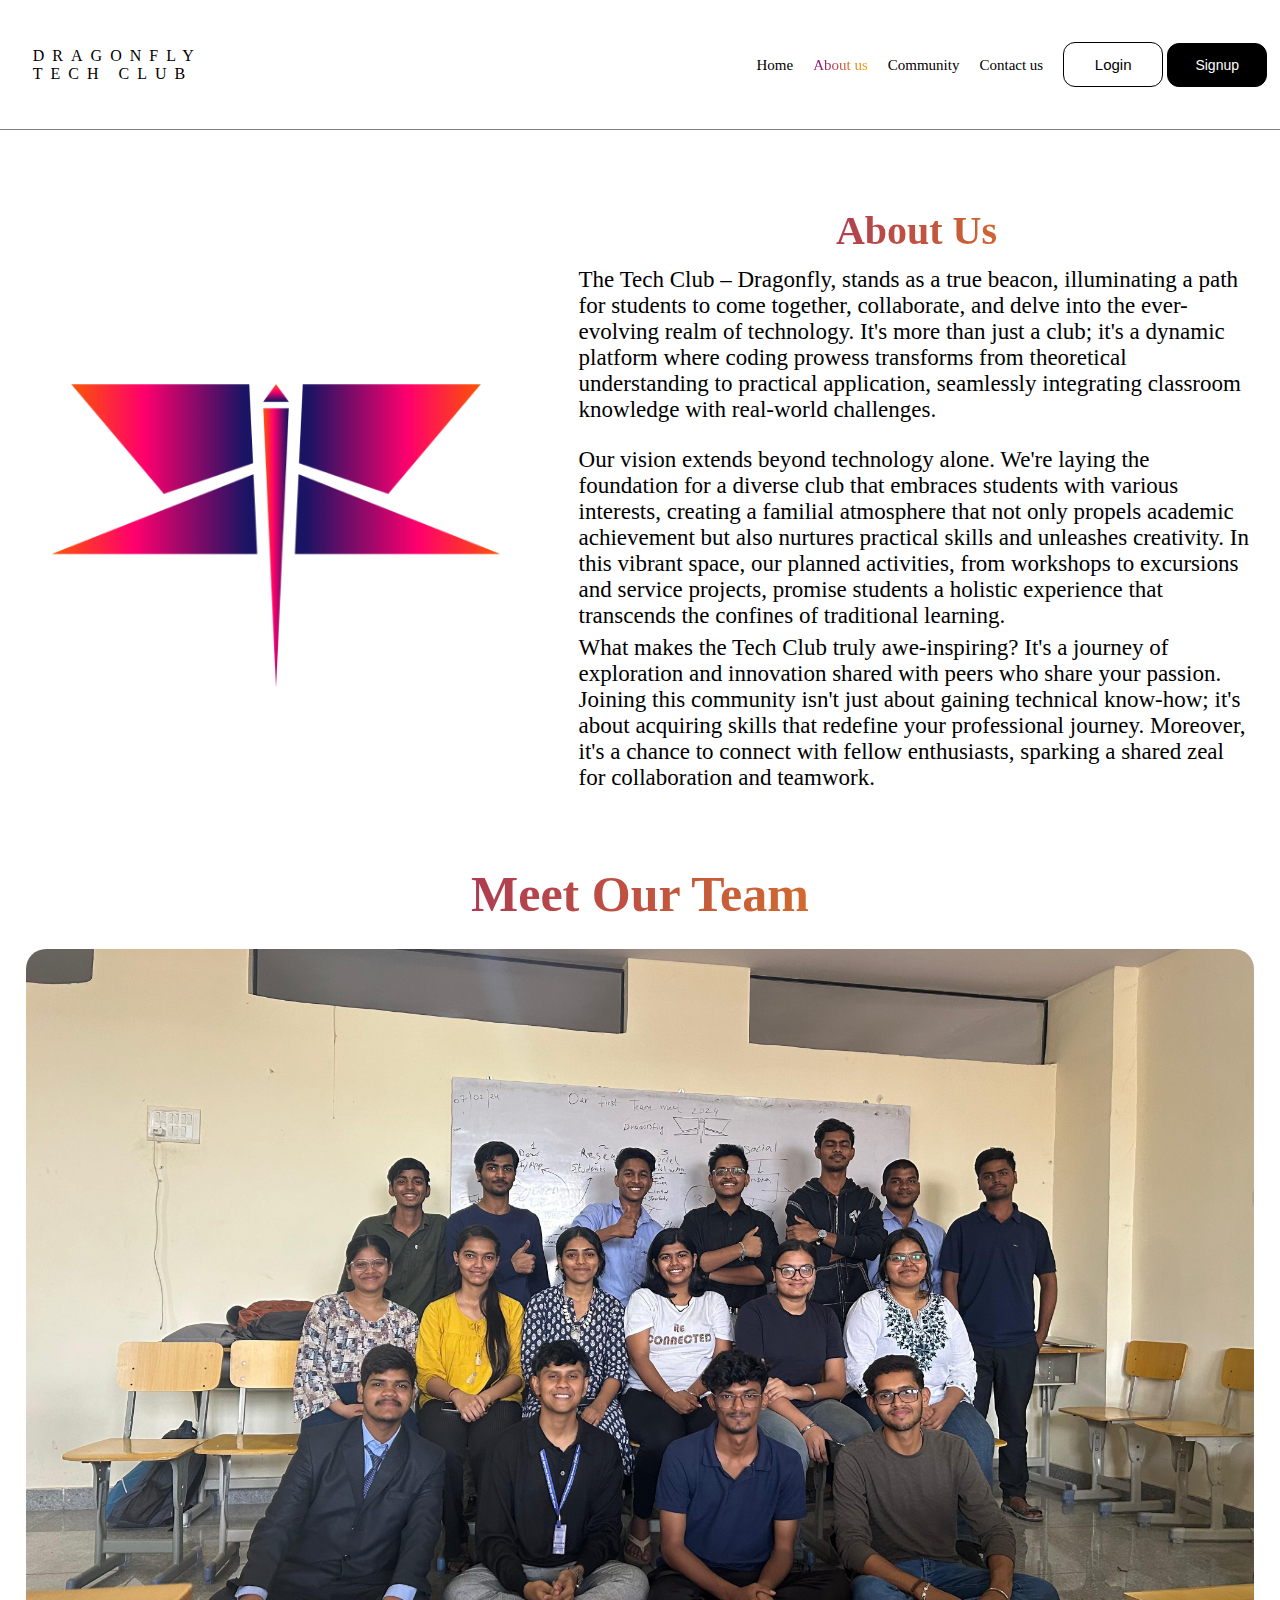
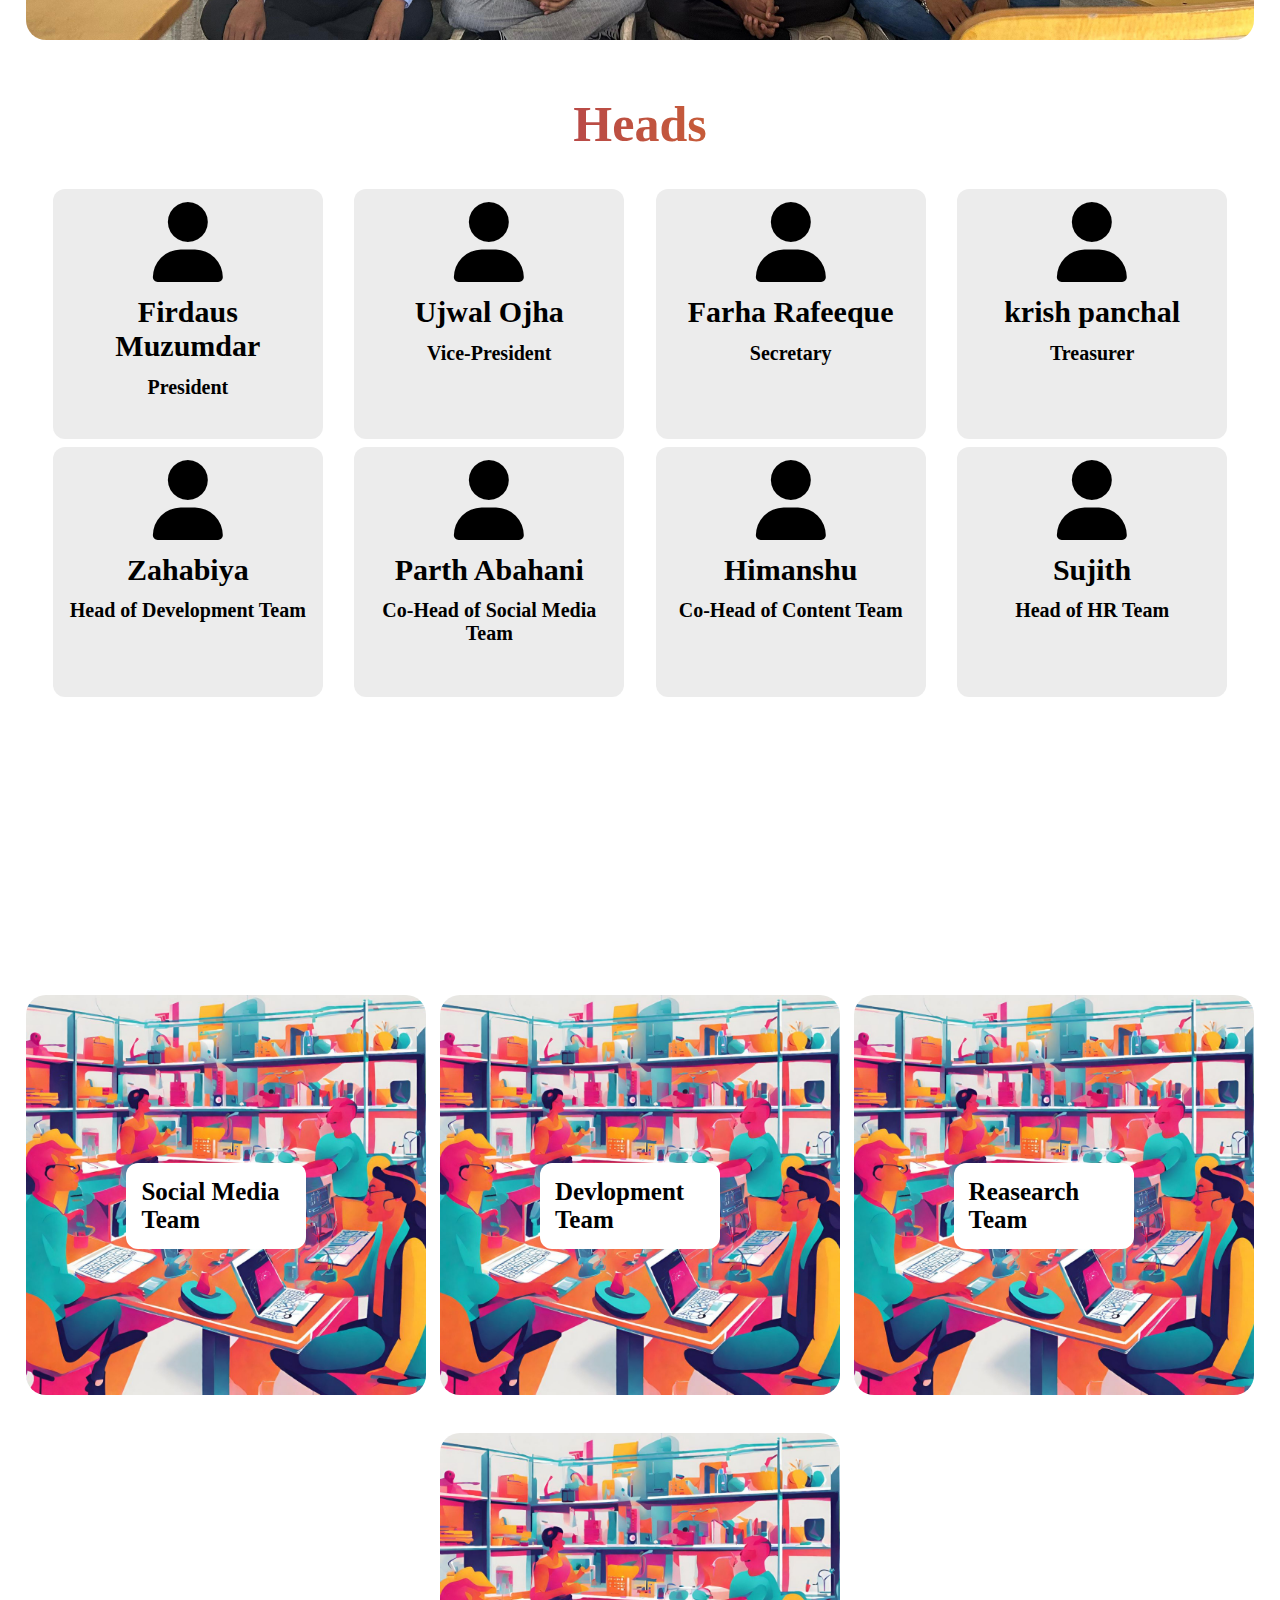
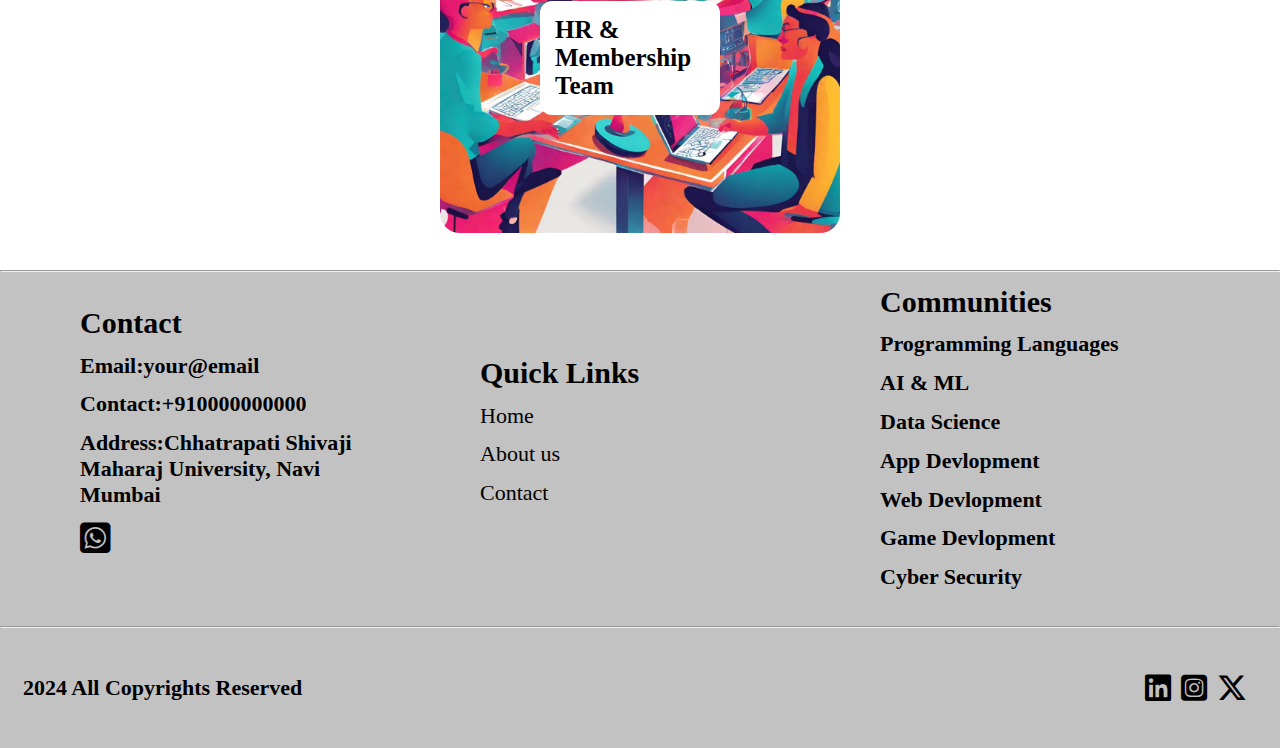
<file: about.html>
<!DOCTYPE html>
<html lang="en">
  <head>
    <meta charset="UTF-8" />
    <meta name="viewport" content="width=device-width, initial-scale=1.0" />
    <title>About | Dragonfly Tech Club</title>
    <link rel="stylesheet" href="./css/about.css" />
    <link
      rel="stylesheet"
      href="https://cdnjs.cloudflare.com/ajax/libs/font-awesome/6.5.1/css/all.min.css"
    />
  </head>
  <body>
    <div class="container">
      <header>
        <nav class="navbar-container">
          <div class="logo">
            <h1>DRAGONFLY <br />TECH CLUB</h1>
          </div>
          <ul class="nav-links" id="sidemenu">
            <li><a href="./index.html">Home</a></li>
            <li id="active"><a href="./about.html">About us</a></li>
            <li><a href="./community.html">Community</a></li>
            <li><a href="./Contact.html">Contact us</a></li>
            <li>
              <div class="login_signup-btn">
                <button class="login-btn"><a href="#">Login</a></button>
                <button class="signup-btn"><a href="#">Signup</a></button>
              </div>
            </li>
            <i class="fa-solid fa-xmark" onclick="closemenu()"></i>
          </ul>
          <i class="fa-solid fa-bars" onclick="openmenu()"></i>
        </nav>
      </header>
      <div class="page1">
        <div class="page1_cont">
          <img
            src="./Assets/Adobe_Express_20240115_1717320_1.png"
            height="300px"
            width="300px"
            alt=""
          />
          <div class="abt_cont">
            <h2>About Us</h2>
            <p>
              The Tech Club – Dragonfly, stands as a true beacon, illuminating a
              path for students to come together, collaborate, and delve into
              the ever-evolving realm of technology. It's more than just a club;
              it's a dynamic platform where coding prowess transforms from
              theoretical understanding to practical application, seamlessly
              integrating classroom knowledge with real-world challenges.​
            </p>
            ​
            <p>
              Our vision extends beyond technology alone. We're laying the
              foundation for a diverse club that embraces students with various
              interests, creating a familial atmosphere that not only propels
              academic achievement but also nurtures practical skills and
              unleashes creativity. In this vibrant space, our planned
              activities, from workshops to excursions and service projects,
              promise students a holistic experience that transcends the
              confines of traditional learning.
            </p>
            <p>
              What makes the Tech Club truly awe-inspiring? It's a journey of
              exploration and innovation shared with peers who share your
              passion. Joining this community isn't just about gaining technical
              know-how; it's about acquiring skills that redefine your
              professional journey. Moreover, it's a chance to connect with
              fellow enthusiasts, sparking a shared zeal for collaboration and
              teamwork.
            </p>
          </div>
        </div>
      </div>
      <div class="page2">
        <h1>Meet Our Team</h1>
        <img src="./Assets/team-pic.jpg" alt="" />
      </div>
      <div class="page3">
        <h1>Heads</h1>
        <div class="head_profile">
          <div class="p-card">
            <i class="fa-solid fa-user"></i>
            <h3>Firdaus Muzumdar</h3>
            <h4>President</h4>
          </div>
          <div class="p-card">
            <i class="fa-solid fa-user"></i>
            <h3>Ujwal Ojha</h3>
            <h4>Vice-President</h4>
          </div>
          <div class="p-card">
            <i class="fa-solid fa-user"></i>
            <h3>Farha Rafeeque</h3>
            <h4>Secretary</h4>
          </div>
          <div class="p-card">
            <i class="fa-solid fa-user"></i>
            <h3>krish panchal</h3>
            <h4>Treasurer</h4>
          </div>
          <div class="p-card">
            <i class="fa-solid fa-user"></i>
            <h3>Zahabiya</h3>
            <h4>Head of Development Team</h4>
          </div>
          <div class="p-card">
            <i class="fa-solid fa-user"></i>
            <h3>Parth Abahani</h3>
            <h4>Co-Head of Social Media Team</h4>
          </div>
          <div class="p-card">
            <i class="fa-solid fa-user"></i>
            <h3>Himanshu</h3>
            <h4>Co-Head of Content Team</h4>
          </div>
          <div class="p-card">
            <i class="fa-solid fa-user"></i>
            <h3>Sujith</h3>
            <h4>Head of HR Team</h4>
          </div>
        </div>
      </div>
      <div class="page4">
        <div class="team_img">
          <h4 class="team-name">Social Media Team</h4>
          <img src="./Assets/3.jpg" alt="" />
        </div>
        <div class="team_img">
          <h4 class="team-name">Devlopment Team</h4>
          <img src="./Assets/3.jpg" alt="" />
        </div>
        <div class="team_img">
          <h4 class="team-name">Reasearch Team</h4>
          <img src="./Assets/3.jpg" alt="" />
        </div>
        <div class="team_img">
          <h4 class="team-name">HR & Membership Team</h4>
          <img src="./Assets/3.jpg" alt="" />
        </div>
      </div>
    </div>
    <footer>
      <hr />
      <div class="part1">
        <div class="contact">
          <h3>Contact</h3>
          <h4>Email:your@email</h4>
          <h4>Contact:+910000000000</h4>
          <h4>Address:Chhatrapati Shivaji Maharaj University, Navi Mumbai</h4>
          <i class="fa-brands fa-square-whatsapp"></i>
        </div>
        <div class="quick_links">
          <h3>Quick Links</h3>
          <ul>
            <li><a href="./index.html">Home</a></li>
            <li><a href="#">About us</a></li>
            <li><a href="#">Contact</a></li>
          </ul>
        </div>
        <div class="foot_communities">
          <h3>Communities</h3>
          <h4><a href="#">Programming Languages</a></h4>
          <h4><a href="#">AI & ML</a></h4>
          <h4><a href="#">Data Science</a></h4>
          <h4><a href="#">App Devlopment</a></h4>
          <h4><a href="#">Web Devlopment</a></h4>
          <h4><a href="#">Game Devlopment</a></h4>
          <h4><a href="#">Cyber Security</a></h4>
        </div>
      </div>
      <br /><br />
      <hr />
      <div class="part2">
        <h3>2024 All Copyrights Reserved</h3>
        <div class="social_media-icons">
          <a href="#"><i class="fa-brands fa-linkedin"></i></a>
          <a href="#"><i class="fa-brands fa-square-instagram"></i></a>
          <a href="#"><i class="fa-brands fa-x-twitter"></i></a>
        </div>
      </div>
    </footer>
    <script>
      var sidemenu = document.getElementById("sidemenu");

      function openmenu() {
        sidemenu.style.top = "0";
      }
      function closemenu() {
        sidemenu.style.top = "-300px";
      }
    </script>
  </body>
</html>
</file>
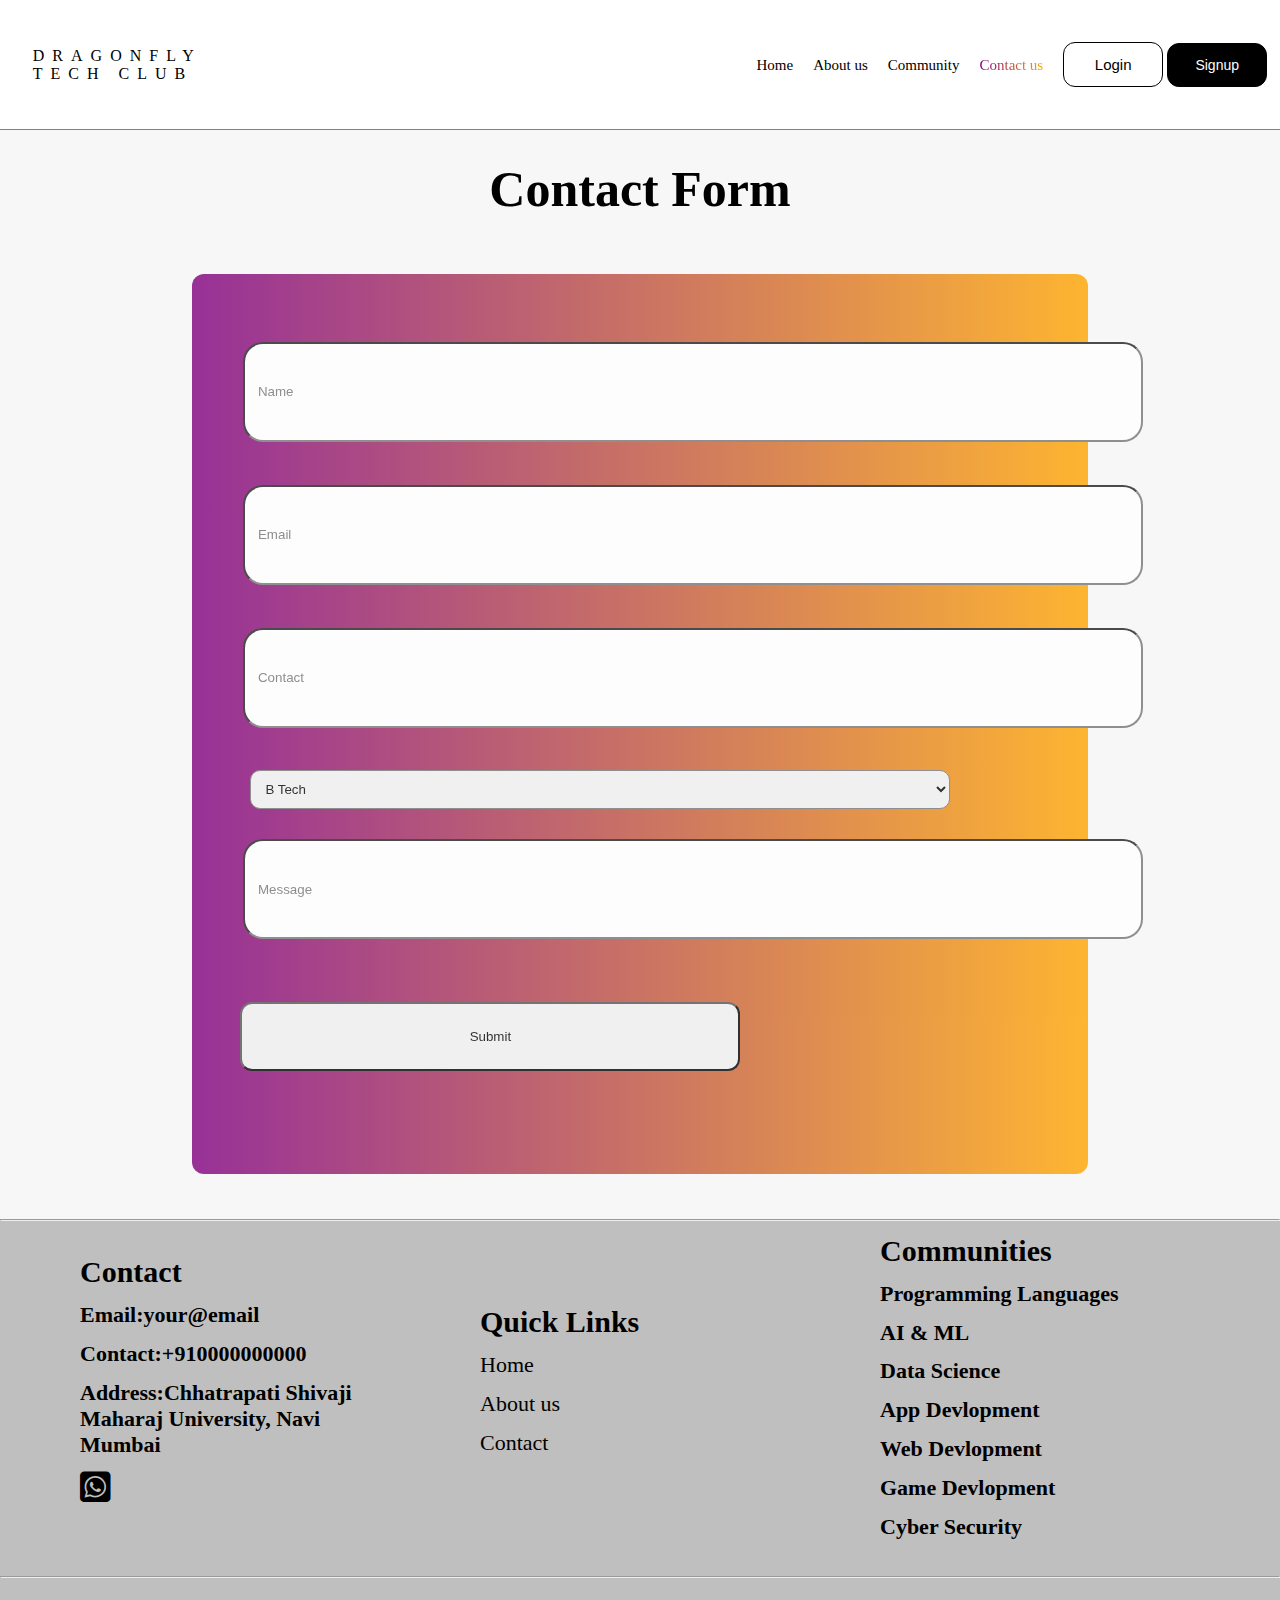
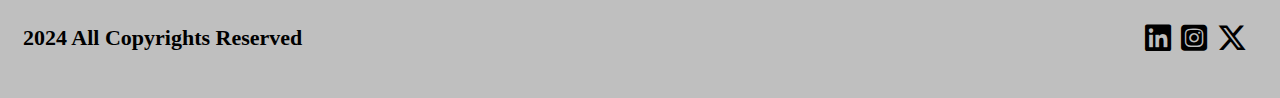
<file: Contact.html>
<!DOCTYPE html>
<html lang="en">
  <head>
    <meta charset="UTF-8" />
    <meta name="viewport" content="width=device-width, initial-scale=1.0" />
    <title>Contact Us |Dragonfly</title>
    <link rel="stylesheet" href="./css/contact.css" />
    <link
      rel="stylesheet"
      href="https://cdnjs.cloudflare.com/ajax/libs/font-awesome/6.5.1/css/all.min.css"
    />
  </head>
  <body>
    <header>
      <nav class="navbar-container">
        <div class="logo">
          <h1>DRAGONFLY <br />TECH CLUB</h1>
        </div>
        <ul class="nav-links" id="sidemenu">
          <li><a href="./index.html">Home</a></li>
          <li><a href="./about.html">About us</a></li>
          <li><a href="./community.html">Community</a></li>
          <li id="active"><a href="./Contact.html">Contact us</a></li>
          <li>
            <div class="login_signup-btn">
              <button class="login-btn"><a href="#">Login</a></button>
              <button class="signup-btn"><a href="#">Signup</a></button>
            </div>
          </li>
          <i class="fa-solid fa-xmark" onclick="closemenu()"></i>
        </ul>
        <i class="fa-solid fa-bars" onclick="openmenu()"></i>
      </nav>
    </header>
    <div class="form_container">
      <h2>Contact Form</h2>
      <div class="contact_form">
        <form action="">
          <input
            type="text"
            id="name"
            name="name"
            placeholder="Name"
            required
          />
          <input
            type="email"
            id="email"
            name="email"
            placeholder="Email"
            required
          />
          <input
            type="text"
            id="contact"
            name="contact"
            placeholder="Contact"
            required
          />
          <select name="branch" id="branch" required>
            <option value="btech">B Tech</option>
            <option value="bca">BCA</option>
            <option value="bsc">Bsc IT</option>
          </select>
          <input
            type="text"
            id="message"
            name="message"
            rows="10"
            placeholder="Message"
          />
          <button>Submit</button>
        </form>
      </div>
    </div>
    <script>
      var sidemenu = document.getElementById("sidemenu");

      function openmenu() {
        sidemenu.style.top = "0";
      }
      function closemenu() {
        sidemenu.style.top = "-300px";
      }
    </script>
  </body>
  <!-- ----------------------Footer------------------- -->
  <footer>
    <hr />
    <div class="part1">
      <div class="contact">
        <h3>Contact</h3>
        <h4>Email:your@email</h4>
        <h4>Contact:+910000000000</h4>
        <h4>Address:Chhatrapati Shivaji Maharaj University, Navi Mumbai</h4>
        <i class="fa-brands fa-square-whatsapp"></i>
      </div>
      <div class="quick_links">
        <h3>Quick Links</h3>
        <ul>
          <li><a href="#">Home</a></li>
          <li><a href="./about.html">About us</a></li>
          <li><a href="#">Contact</a></li>
        </ul>
      </div>
      <div class="foot_communities">
        <h3>Communities</h3>
        <h4><a href="#">Programming Languages</a></h4>
        <h4><a href="#">AI & ML</a></h4>
        <h4><a href="#">Data Science</a></h4>
        <h4><a href="#">App Devlopment</a></h4>
        <h4><a href="#">Web Devlopment</a></h4>
        <h4><a href="#">Game Devlopment</a></h4>
        <h4><a href="#">Cyber Security</a></h4>
      </div>
    </div>
    <br /><br />
    <hr />
    <div class="part2">
      <h3>2024 All Copyrights Reserved</h3>
      <div class="social_media-icons">
        <a href="#"><i class="fa-brands fa-linkedin"></i></a>
        <a href="#"><i class="fa-brands fa-square-instagram"></i></a>
        <a href="#"><i class="fa-brands fa-x-twitter"></i></a>
      </div>
    </div>
  </footer>
</html>
</file>
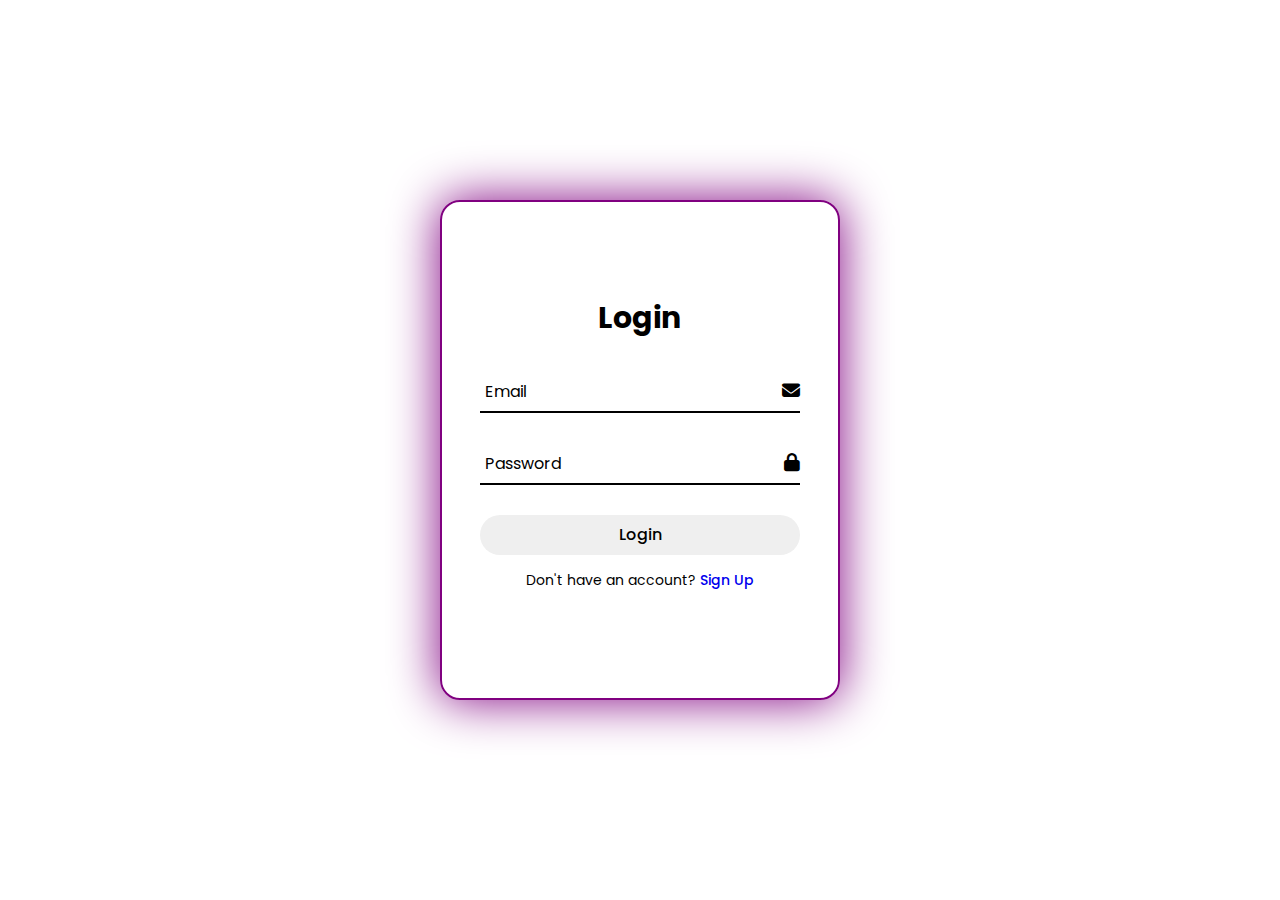
<file: login-signup.html>
<!DOCTYPE html>
<html lang="en">
<head>
  <meta charset="UTF-8">
  <meta http-equiv="X-UA-Compatible" content="IE=edge">
  <meta name="viewport" content="width=device-width, initial-scale=1.0">
  <title>Login-SignUp</title>
  <link href="https://cdnjs.cloudflare.com/ajax/libs/font-awesome/6.4.2/css/all.min.css" rel="stylesheet">
  <link rel="stylesheet" type="text/css" href="style.css">
</head>
<body>

<!-------------------------------------- log in page html -------------------------------------->

  <div class="wrapper">
    <div class="form-wrapper sign-in">
      <form action="">
        <h2>Login</h2>
        <div class="input-group">
          <input type="email" required id="login-email">
          <label>Email</label>
          <i class="fa-solid fa-envelope"></i>
        </div>
        <div class="input-group">
          <input type="password" required id="login-password">
          <label>Password</label>
          <i class="fa-solid fa-lock"></i>
        </div>
        <!-- <div class="remember">
          <label><input type="checkbox"> Remember me</label>
        </div> -->
        <button type="submit" id="login-btn">Login</button>
        <div class="signUp-link">
          <p>Don't have an account? <a href="#" class="signUpBtn-link">Sign Up</a></p>
        </div>
      </form>
    </div>

<!-------------------------------------- sign up page html -------------------------------------->

    <div class="form-wrapper sign-up">
      <form action="">
        <h2>Sign Up</h2>
        <div class="input-group">
          <input type="text" required>
          <label>Username</label>
          <i class="fa-solid fa-user"></i>
        </div>
        <div class="input-group">
          <input type="email" required >
          <label>Email</label>
          <i class="fa-solid fa-envelope"></i>
        </div>
        <div class="input-group">
          <input type="password" required>
          <label>Password</label>
          <i class="fa-solid fa-lock"></i>
        </div>
        <!-- <div class="remember">
           <label><input type="checkbox"> I agree to the terms & conditions</label>
        </div> -->
        <button type="submit" id="signup-btn">Sign Up</button>
        <div class="signUp-link">
          <p>Already have an account? <a href="#" class="signInBtn-link">Login</a></p>
        </div>
      </form>
    </div>
  </div>
  <script src="script.js"></script>
</body>
</html>
</file>
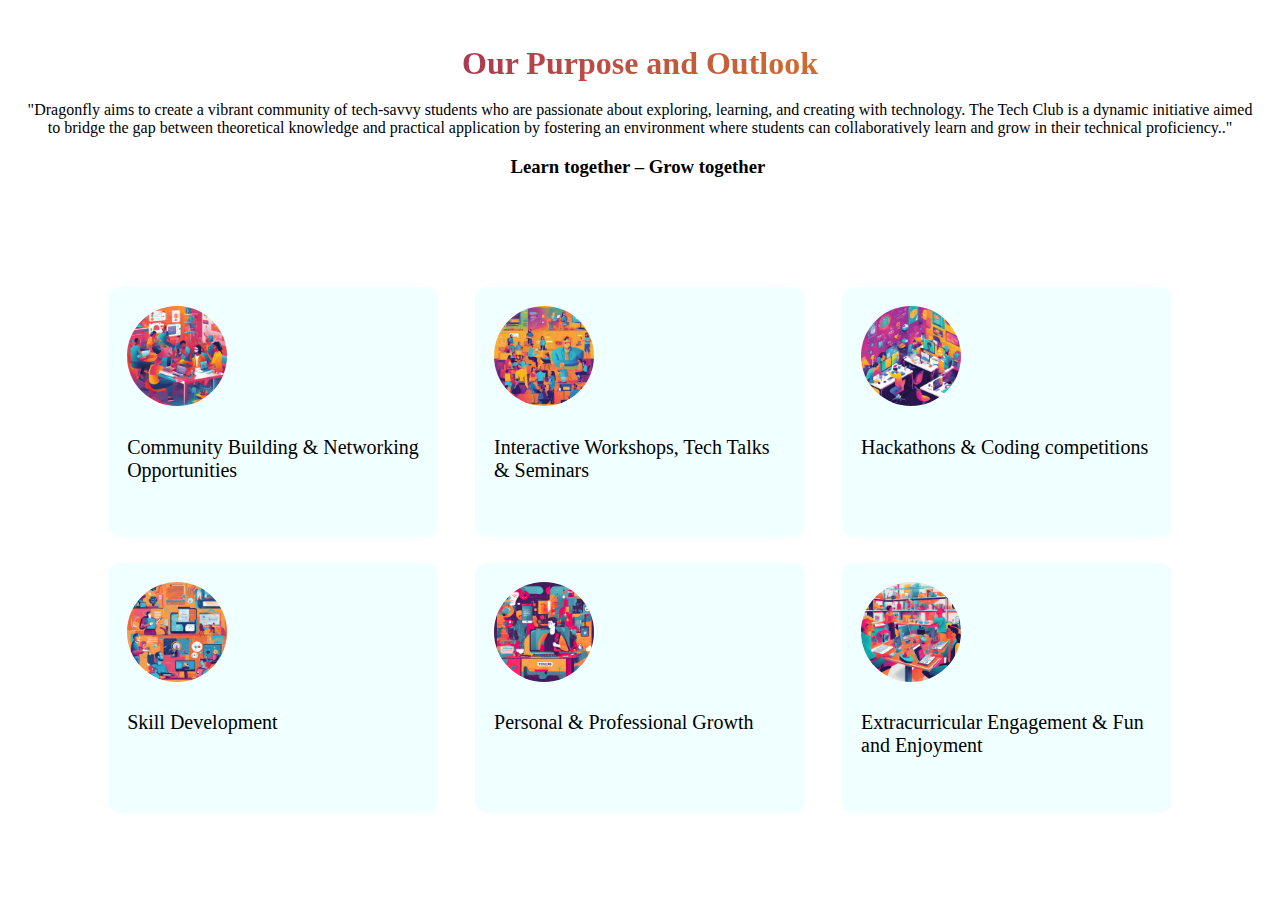
<file: offfer.html>
<!DOCTYPE html>
<html lang="en">
  <head>
    <meta charset="UTF-8" />
    <meta name="viewport" content="width=device-width, initial-scale=1.0" />
    <title>Document</title>
    <link rel="stylesheet" href="offer.css" />
  </head>
  <body>
    <!-- ------------------purpose and outlook--------------- -->
    <div class="head-disc">
      <h1>Our Purpose and Outlook</h1>
      <p class="a2">
        "Dragonfly aims to create a vibrant community of tech-savvy students who
        are passionate about exploring, learning, and creating with technology.
        The Tech Club is a dynamic initiative aimed to bridge the gap between
        theoretical knowledge and practical application by fostering an
        environment where students can collaboratively learn and grow in their
        technical proficiency.."
      </p>
      <h3>Learn together – Grow together ​</h3>
    
    </div>
    <div class="head-disc-p2">
        <div class="card">
            <img src="./Assets/1.jpg" alt="">
            <p>Community Building & Networking Opportunities</p>
        </div>
        <div class="card">
          <img src="./Assets/2.jpg" alt="">
          <p>Interactive Workshops,  Tech Talks & Seminars</p>
        </div>
        <div class="card">
          <img src="./Assets/6.jpg" alt="">
          <p>Hackathons & Coding competitions</p>
        </div>
        <div class="card">
          <img src="./Assets/4.jpg" alt="">
          <p>Skill Development</p>
        </div>
        <div class="card">
          <img src="./Assets/5.jpg" alt="">
          <p>Personal & Professional Growth</p>
        </div>
        <div class="card">
          <img src="./Assets/3.jpg" alt="">
          <p>Extracurricular Engagement & Fun and Enjoyment</p>
        </div>
    </div>
    </div>
  </body>
</html>
</file>
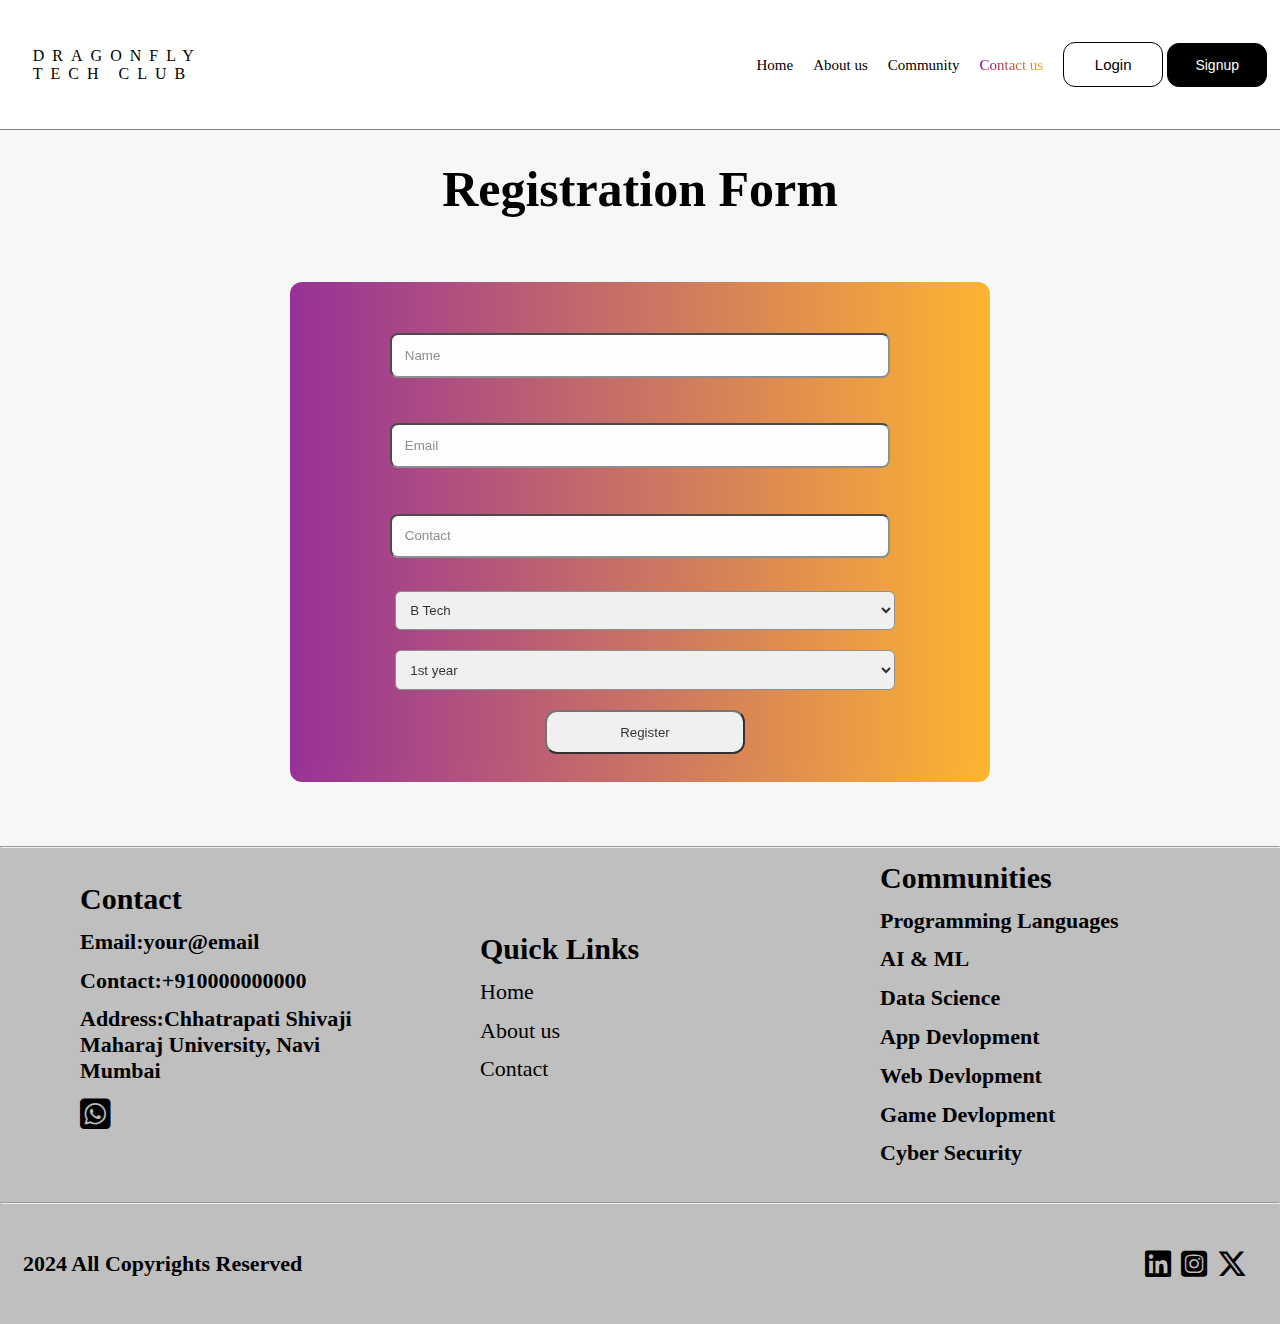
<file: register.html>
<!DOCTYPE html>
<html lang="en">
  <head>
    <meta charset="UTF-8" />
    <meta name="viewport" content="width=device-width, initial-scale=1.0" />
    <title>Register |Dragonfly</title>
    <link rel="stylesheet" href="register.css" />
    <link
      rel="stylesheet"
      href="https://cdnjs.cloudflare.com/ajax/libs/font-awesome/6.5.1/css/all.min.css"
    />
  </head>
  <body>
    <header>
      <nav class="navbar-container">
        <div class="logo">
          <h1>DRAGONFLY <br />TECH CLUB</h1>
        </div>
        <ul class="nav-links" id="sidemenu">
          <li><a href="./index.html">Home</a></li>
          <li><a href="./about.html">About us</a></li>
          <li><a href="./community.html">Community</a></li>
          <li id="active"><a href="./Contact.html">Contact us</a></li>
          <li>
            <div class="login_signup-btn">
              <button class="login-btn"><a href="#">Login</a></button>
              <button class="signup-btn"><a href="#">Signup</a></button>
            </div>
          </li>
          <i class="fa-solid fa-xmark" onclick="closemenu()"></i>
        </ul>
        <i class="fa-solid fa-bars" onclick="openmenu()"></i>
      </nav>
    </header>
    <div class="form_container">
      <h2>Registration Form</h2>
      <div class="Register_form">
        <form action="">
          <input
            type="text"
            id="name"
            name="name"
            placeholder="Name"
            required
          />
          <input
            type="email"
            id="email"
            name="email"
            placeholder="Email"
            required
          />
          <input
            type="text"
            id="contact"
            name="contact"
            placeholder="Contact"
            required
          />
          <select name="branch" id="branch" required>
            <option value="btech">B Tech</option>
            <option value="bca">BCA</option>
            <option value="bsc">Bsc IT</option>
          </select>
          <select name="Year" id="prog-year" required>
            <option value="1st year">1st year</option>
            <option value="2nd year">2nd year</option>
            <option value="3rd year">3rd year</option>
            <option value="4th year">4th year</option>
            <option value="100th year">4th year</option>
          </select>
          <button>Register</button>
        </form>
      </div>
    </div>
    <script>
      var sidemenu = document.getElementById("sidemenu");

      function openmenu() {
        sidemenu.style.top = "0";
      }
      function closemenu() {
        sidemenu.style.top = "-300px";
      }
    </script>
  </body>
  <!-- ----------------------Footer------------------- -->
  <footer>
    <hr />
    <div class="part1">
      <div class="contact">
        <h3>Contact</h3>
        <h4>Email:your@email</h4>
        <h4>Contact:+910000000000</h4>
        <h4>Address:Chhatrapati Shivaji Maharaj University, Navi Mumbai</h4>
        <i class="fa-brands fa-square-whatsapp"></i>
      </div>
      <div class="quick_links">
        <h3>Quick Links</h3>
        <ul>
          <li><a href="#">Home</a></li>
          <li><a href="./about.html">About us</a></li>
          <li><a href="#">Contact</a></li>
        </ul>
      </div>
      <div class="foot_communities">
        <h3>Communities</h3>
        <h4><a href="#">Programming Languages</a></h4>
        <h4><a href="#">AI & ML</a></h4>
        <h4><a href="#">Data Science</a></h4>
        <h4><a href="#">App Devlopment</a></h4>
        <h4><a href="#">Web Devlopment</a></h4>
        <h4><a href="#">Game Devlopment</a></h4>
        <h4><a href="#">Cyber Security</a></h4>
      </div>
    </div>
    <br /><br />
    <hr />
    <div class="part2">
      <h3>2024 All Copyrights Reserved</h3>
      <div class="social_media-icons">
        <a href="#"><i class="fa-brands fa-linkedin"></i></a>
        <a href="#"><i class="fa-brands fa-square-instagram"></i></a>
        <a href="#"><i class="fa-brands fa-x-twitter"></i></a>
      </div>
    </div>
  </footer>
</html>
</file>
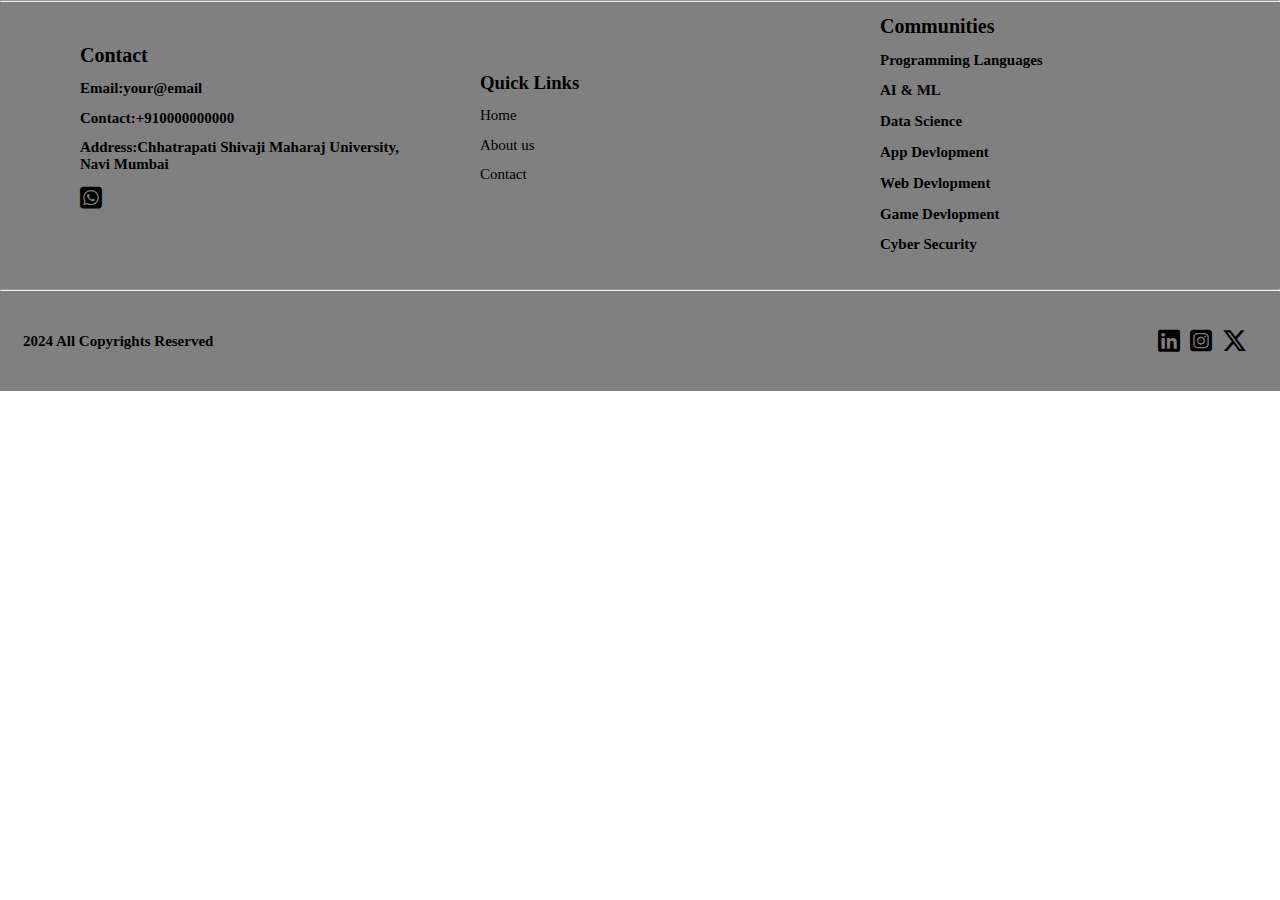
<file: Components/footer.html>
<!DOCTYPE html>
<html lang="en">
  <head>
    <meta charset="UTF-8" />
    <meta name="viewport" content="width=device-width, initial-scale=1.0" />
    <title>Document</title>
    <link rel="stylesheet" href="footer.css" />
    <link
      rel="stylesheet"
      href="https://cdnjs.cloudflare.com/ajax/libs/font-awesome/6.5.1/css/all.min.css"
    />
  </head>
  <body>
    <footer>
      <hr />
      <div class="part1">
        <div class="contact">
          <h3>Contact</h3>
          <h4>Email:your@email</h4>
          <h4>Contact:+910000000000</h4>
          <h4>Address:Chhatrapati Shivaji Maharaj University, Navi Mumbai</h4>
          <i class="fa-brands fa-square-whatsapp"></i>
        </div>
        <div class="quick_links">
          <h3>Quick Links</h3>
          <ul>
            <li><a href="#">Home</a></li>
            <li><a href="#">About us</a></li>
            <li><a href="#">Contact</a></li>
          </ul>
        </div>
        <div class="foot_communities">
          <h3>Communities</h3>
          <h4><a href="#">Programming Languages</a></h4>
          <h4><a href="#">AI & ML</a></h4>
          <h4><a href="#">Data Science</a></h4>
          <h4><a href="#">App Devlopment</a></h4>
          <h4><a href="#">Web Devlopment</a></h4>
          <h4><a href="#">Game Devlopment</a></h4>
          <h4><a href="#">Cyber Security</a></h4>
        </div>
      </div>
      <br /><br />
      <hr />
      <div class="part2">
        <h3>2024 All Copyrights Reserved</h3>
        <div class="social_media-icons">
          <a href="#"><i class="fa-brands fa-linkedin"></i></a>
          <a href="#"><i class="fa-brands fa-square-instagram"></i></a>
          <a href="#"><i class="fa-brands fa-x-twitter"></i></a>
        </div>
      </div>
    </footer>
  </body>
</html>
</file>
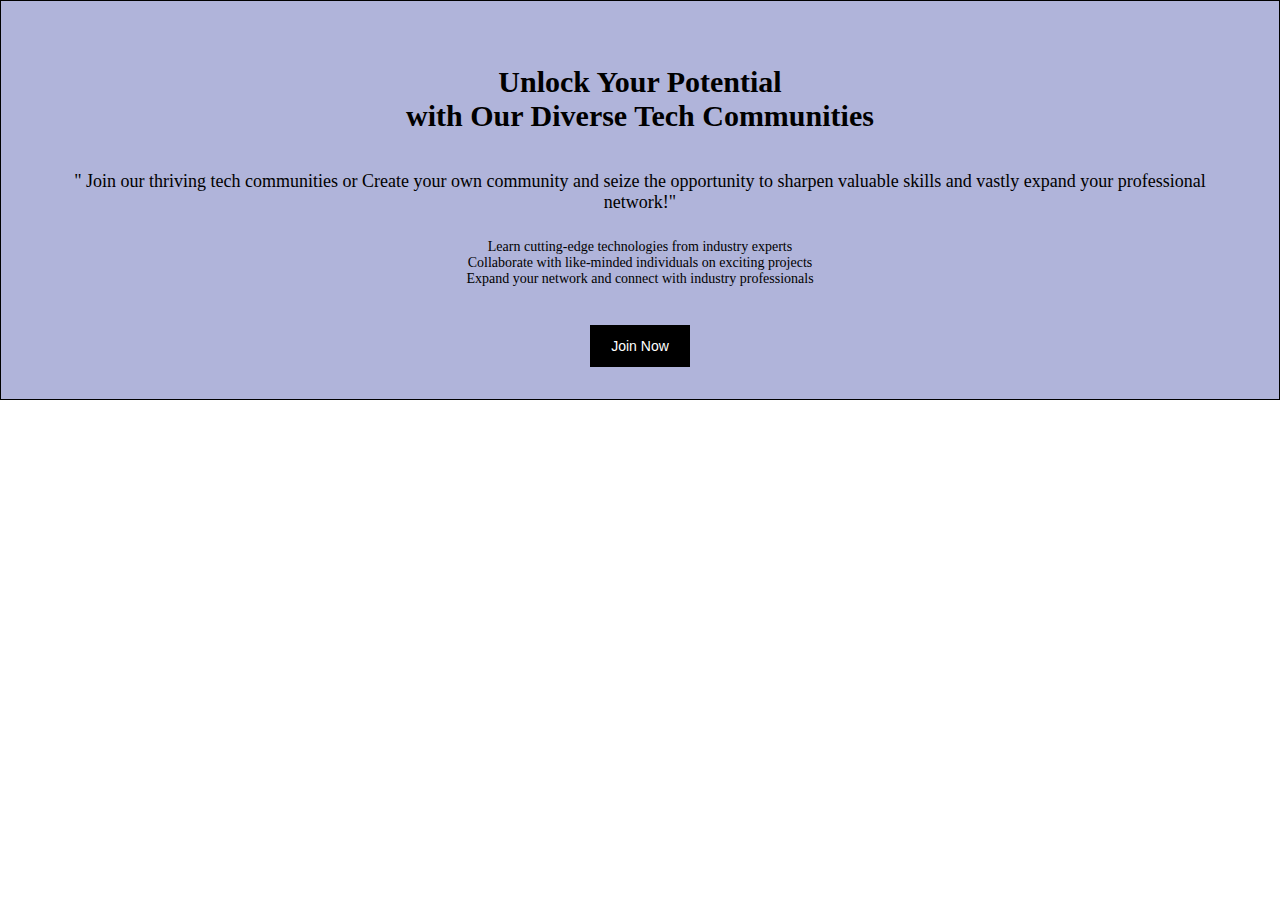
<file: Components/joinus.html>
<!DOCTYPE html>
<html lang="en">
  <head>
    <meta charset="UTF-8" />
    <meta name="viewport" content="width=device-width, initial-scale=1.0" />
    <title>Document</title>
    <link rel="stylesheet" href="joinus.css" />
  </head>
  <body>
    <!-- -------------------------join-community--------------- -->
    <div class="join-community-container">
      <h2>
        Unlock Your Potential <br />
        with Our Diverse Tech Communities
      </h2>
      <p>
        " Join our thriving tech communities or Create your own community and
        seize the opportunity to sharpen valuable skills and vastly expand your
        professional network!"
      </p>
      <ul>
        <li>Learn cutting-edge technologies from industry experts</li>
        <li>Collaborate with like-minded individuals on exciting projects</li>
        <li>Expand your network and connect with industry professionals</li>
      </ul>
      <button class="join-btn"><a href="#">Join Now</a></button>
    </div>
  </body>
</html>
</file>
<file: css/about.css>
*{
    padding: 0;
    margin: 0;
    box-sizing: border-box;
}

/* ----------Navbar-container---------- */
.navbar-container{
    width: 100%;
    padding: 1vw;
    height: 60px;
    display: flex;
    justify-content: space-between;
    align-items: center;
    background-color: #ffffff;
    border-bottom: 1px solid grey;
    
}
/* ----------------nav-logo------------- */
.navbar-container .logo h1{
    font-size: 12px;
    font-family: cantarell;
    letter-spacing: 6px;
    font-weight: 200;
    margin-left: 20px;
}
/* -------------navbar-links---------- */
.nav-links{
    display: flex;
    justify-content: space-evenly;
    align-items: center;
    list-style: none;
    gap: 15px;
}
.nav-links li a{
    text-decoration: none;
    font-size: 15px;
    color: black;
}
/* -------login-signup-btn------------ */

.login_signup-btn .login-btn{
    padding: 1vw;
    background-color:transparent;
    border: 1px solid black;
    border-radius: 12px;
}
.login_signup-btn .signup-btn{
    padding: 1vw;
    background-color:black;
    
    border: 1px solid black;
    border-radius: 12px;
}

.login-btn a{
    text-decoration: none;
    font-size: 14px;
    color: black;
}
.contact_us-btn a{
    text-decoration: none;
    font-size: 14px;
    color: black;
}
.navbar-container ul li .login_signup-btn .signup-btn a{
    text-decoration: none;
    font-size: 14px;
    color: white;
    
}

/* -------------active-home-link------------ */
#active{
    background: linear-gradient(to right, purple, orange);
    background-clip: text;
    -webkit-text-fill-color: transparent;
}
/* -------------Open-close-menu------------- */
.navbar-container .fa-solid{
    display: none;
    position: relative;
}
/* --------------------Page1---------------------- */
.page1{
    min-height: 100vh;
    width: 100%;
    background-color: #ffffff;
    position: relative;
    overflow: hidden;
}
 /* .page1 .circle{
    height: 200px;
    width: 200px;
    background-color: blueviolet;
    box-shadow: 500px 500px 500px;
    border-radius: 50%;
    filter: blur(200px);
    position:absolute;
    right: 0;
    top: 30px;
}
.page1 .circle1{
    height: 200px;
    width: 200px;
    background-color: blueviolet;
    box-shadow: 500px 500px 500px;
    border-radius: 50%;
    filter: blur(200px);
    position:absolute;
    left: 0;
    bottom: -5%;
} */


.page1_cont{
    height: 100%;
    width: 100%;
    display: flex;
    justify-content: space-between;
    align-items: center;
    position: relative;
    background-color: rgba(255, 255, 255, 0);
    padding: 2vw;
    margin-top: 4vw;
}
.page1_cont img{
    height: 400px;
    width: 400px;
    flex-basis: 40%;
}

.abt_cont{
flex-basis: 55%;
}
.abt_cont h2{
    font-size: 30px;
    margin-bottom: 1vw;
    background: linear-gradient(to right, purple, orange);
    background-clip: text;
    -webkit-text-fill-color: transparent;
    text-align: center;
}
.abt_cont p{
    margin-top: 0.5vw;
}
/* ---------------------------Page2------------------------ */
.page2{
    min-height: 100vh;
    width: 100%;
    padding: 2vw;
    background-color:#ffffff;
}
.page2 h1{
    text-align: center;
    font-size: 30px;
    background: linear-gradient(to right, purple, orange);
    background-clip: text;
    -webkit-text-fill-color: transparent;
    margin-top: 1vw;
}
.page2 img{
    height: 500px;
    width: 100%;
    object-fit: cover;
    border-radius: 20px;
    margin-top: 2vw;
    
}
/* ---------------------page3--------------- */
.page3{
    min-height: 100vh;
    width: 100%;
    padding: 1vw;
    
}
.page3 h1{
    text-align: center;
    font-size: 30px;
    margin: 1vw;
    background: linear-gradient(to right, purple, orange);
    background-clip: text;
    -webkit-text-fill-color: transparent;
}
.head_profile{
    height: 100%;
    width: 100%;
    padding: 1vw;
    gap: 4px;
    display: flex;
    justify-content: space-evenly;
    align-items: center;
    flex-wrap: wrap;
    margin-top: 1.5vw;
}
.p-card{
    text-align: center;
    height: 180px;
    padding: 1vw;
    flex-basis: 22%;
    border-radius: 12px;
    background-color: rgba(228, 228, 228, 0.701);
    margin-top: 0.3vw;
}
.p-card:hover{
    transform: translateY(-8px);
    background:linear-gradient(to right,purple,orange);
    transition: 0.5s ease-in-out;
}

.p-card i{
    font-size: 60px;
    margin-bottom: 1vw;
}
.p-card h3{
    margin-bottom: 1vw;
}
/* --------------------------Page4----------------- */
.page4{
    background-color: #ffffff;
    min-height: 100vh;
    width: 100%;
    padding: 1vw;
    display: flex;
    justify-content: space-evenly;
    flex-wrap: wrap;
    
}

.team_img{
    height: 300px;
    width: 300px;
    position: relative;
    margin-top: 1vw;
    border-radius: 20px;
    
}
.team_img img{
    height: 300px;
    width: 300px;
    position: relative;
    text-align: center;
    object-fit: fill;
    border-radius: 20px;
}

 .team-name{

    position: absolute;
    z-index: 1;
    font-size: 15px;
    background-color: white;
    padding: 1vw;
    border-radius: 12px;
    top: 140px;
    left: 65px;
    display: block;
}
/* ----------------------------------------footer------------------------ */
footer{
    min-height: 300px;
    width: 100%;
    background-color: rgba(128, 128, 128, 0.479);
}
/* --------------------part1-------------------- */

footer .part1{
    display: flex;
    justify-content: space-evenly;
    align-items: center;
}
/* ---------------Contact----------------- */
.part1 .contact{
    flex-basis: 25%;
}
.part1 .contact h3{
    font-size: 20px;
    margin-bottom: 1vw;
}
.part1 .contact h4{
    font-size: 15px;
    margin-top: 1vw;
}
.part1 .contact i{
    margin-top: 1vw;
    font-size: 25px;
}
/* -------------------------Quick-links------------------ */
.part1 .quick_links{
    display: block;
    flex-basis: 25%;
    
}
.part1 .quick_links h3{
    font-size: 20pxs;
    margin-bottom: 1vw;
}
.part1 .quick_links ul{
    list-style: none;
}
.part1 .quick_links ul li a{
    text-decoration: none;
    color: black;
}
.part1 .quick_links ul li {
    text-decoration: none;
    color: black;
    margin-top: 1vw;
    font-size: 15px;
    transition: transform 0.5s;
}
.part1 .quick_links ul li:hover{
    transform: translateY(-4px);
    color: red;
    
}
/* -------------------Communities-------------------- */
.foot_communities{
    flex-basis: 25%;
}
.foot_communities h3{
    font-size: 20px;
    margin-bottom: 1vw;
    margin-top: 1vw;
}
.foot_communities h4{
    margin-top: 1vw;
}
.foot_communities h4 a{
    text-decoration: none;
    color: black;
    font-size: 15px;
    margin-top: 1vw;
}
/* -----------------part2-------------- */
.part2{
    display: flex;
    justify-content: space-between;
    align-items: center;
    padding: 1.8vw;
    height: 100px;
}
/* -------------------------Copyright----------------- */
.part2 h3{
    font-size: 15px;
}
/* -----------------social media icons-------------- */
.social_media-icons{
    display: flex;
    justify-content: space-between;
    align-items: center;
    padding: 0.8vw;
    gap: 10px;
}
.social_media-icons a{
    text-decoration: none;
    color: black;
}
.social_media-icons a i{
    font-size: 25px;
    color: black;
    transition: transform 0.5s;
}
.social_media-icons a i:hover{
    transform: translateY(-5px);
    font-size: 25px;
    color:red;
}
/* -----------------------------Media-------------------------------- */
/* ------------------------For-tablets--------------------- */
@media only screen and (min-width:600px){
    .nav-links{
        display: flex;
        
        align-items: center;
        gap: 8px;
     }
     .nav-links li a{
        font-size: 15px;
     }
     .login_signup-btn {
        display: block;
     }
     /* ------------------------page1--------------------------- */
     .page1{
        min-height: 70vh;
     }
     .page1_cont img{
        height: 350px;
        width: 350px;
     }
     .abt_cont h2{
        font-size: 25px;
     }
     .abt_cont p{
        font-size: 13px;
        margin-top: 8pxpx;
     }
     /* -----------------------------page2-------------------------- */
     
     .page2{
        min-height: 75vh;
        margin-top: 10px;
     }
     .page2 h1{
        font-size: 25px;
     }
     .page2 img{
        height: 400px;

     }
     /* -----------------------------page3--------------------- */
     .page3{
        min-height: 100vh;
     }
    }
    
    @media only screen and (min-width:1200px){
        .navbar-container{
            width: 100%;
            padding: 1vw;
            height: 130px;
        }
        .navbar-container .logo h1{
            font-size: 16px;
            letter-spacing: 8px;
            font-weight: 300;
    
        }
        .nav-links{
            gap: 20px;
        }
        .nav-links a{
            font-size: 30px;
        }
        .login_signup-btn .login-btn{
            width: 100px;
           }
           .login_signup-btn .signup-btn{
            width: 100px;
           }
           /* --------------------------------page1------------------------------- */
           .page1_cont img{
            height: 500px;
            width: 500px;
           }
           .abt_cont h2{
            font-size: 40px;
           }
           .abt_cont p{
            font-size: 23px;
           }
           /* -----------------------------------Page2------------------------------- */
           .page2 h1{
             font-size: 50px;   
           }
           .page2 img{
            height: 100%;
           }
           /* -----------------------------------Page3------------------------------------ */
           .page3 h1{
            font-size: 50px;
           }
           .p-card{
            height: 250px;
           }
           .p-card:hover{
            transform: translateY(-8px);
            background:linear-gradient(to right,purple,orange);
        }
           .p-card i{
             font-size: 80px;
           }
           .page3 h3{
            font-size: 30px;
           }
           .page3 h4{
            font-size:20px ;
           }
           /* ---------------------------------Page4-------------------------- */
           .team_img{
            height: 400px;
            width: 400px;
           }
           .team_img img{
            height: 400px;
            width: 400px;
           }
           .team-name{
            font-size: 25px;
            padding: 15px;
            top: 42%;
            left: 25%;
            width: 180px;
           }
           /* --------------------Footer-------------- */
    footer{
        min-height: 400px;
    }
    .part1 .contact h3{
        font-size: 30px;
    }
    .part1 .contact h4{
        font-size: 22px;
    }
    .part1 .contact i{
        font-size: 35px;
    }
    /* ------------------------quick-links--------------------- */
    .part1 .quick_links h3{
        font-size: 30px;
    }
    .part1 .quick_links ul li a{
        font-size: 22px;
    }
    /* ------------------------Communities-------------------------- */
    .foot_communities h3{
        font-size: 30px;
    }
    .foot_communities h4 a{
        font-size: 22px;
    }
    /* ------------------------------Part2---------------------------- */
    .part2{
        height: 120px;
    }
    .part2 h3{
        font-size: 22px;
    }
    .social_media-icons a i{
        font-size: 30px;
    }
    }
/* ------------------------------Mobile-Devices--------------------------------- */
@media only screen and (max-width:600px){
    .navbar-container{
        width: 100%;
        min-height: 80px;
        display:flex;
        flex-direction: column;
        align-items: center;
        padding: 1vw;
    }
    .navbar-container .logo h1{
        font-size: 12px;
        letter-spacing: 6px;
        margin-top: 20px;
        position: absolute;
        top: 0;
        left: 0;
        z-index: 2;
    }
    .navbar-container .nav-links .fa-solid{
        display: block;
        font-size: 30px;
        margin-top: 4vw;
        
      
    }
     .navbar-container ul{
        background-color:#f7f7f7;
        display: block;
        padding-top: 16vw;
        padding-left: 4vw;
        position: fixed;
        top: -300px;
        gap: 10px;
        height: 300px;
        width: 100%;
        transition: top 0.5s;
        z-index: 1;
    }
    .navbar-container .nav-links li{
        margin-top: 3vw;
    }
    .navbar-container ul .login_signup-btn{
        margin-top: 1vw;
    }
    .navbar-container .fa-bars{
        display: block;
        position: absolute;
        font-size: 30px;
        top: 25px;
        right: 25px;
    
    }
    /* -----------------------------------page1------------------------ */
    .page1_cont {
        display: flex;
        flex-direction: column;
    }
    .page1_cont img{
        height: 250px;
        width: 250px;
    }
    .abt_cont{
        padding: 2vw;
        text-align: center;
    }
    .abt_cont h2{
        font-size: 35px;
    }
    .abt_cont p{
        margin-top: 20px;
    }
    /* ----------------------------------------Page2---------------------------- */
    .page2{
        height: 70vh;
        width: 100%;
     }
     .page2 h1{
        font-size: 35px;
     }
     .page2 img{
        height: 100%;
        margin-top: 30px;
     }
     /* ---------------------------page3----------------------------- */
     .page3{
        padding: 10px;
     }
     .page3 h1{
        font-size: 35px;
     }
    .head_profile{
        display: grid;
        justify-content: space-evenly;
    }
    .p-card{
        height: 250px;
        width: 300px;
        margin: 10px;
    }
    .p-card:hover{
        transform: translateY(-8px);
        background:linear-gradient(to right,purple,orange);
    }
    .p-card i{
        margin-top: 10px;
        font-size: 100px;
    }
    .p-card h3{
        font-size: 30px;
    }
    .p-card h4{
        font-size: 25px;
    }

       /* -------------------footer------------------------- */
       footer{
        display: flex;
        flex-direction: column;
     }
     footer .part1{
         display: flex;
         flex-direction: column;
         justify-content: start;
         align-items: start;
         padding-left: 20px;
         text-align: start;
     }
    .part1 .contact{
     flex-basis: 100%;
     margin-top: 10px;
     margin-bottom: 10px;
    }
    .part1  .contact h3{
     
     margin-top: 10px;
     margin-bottom: 10px;
    }
    .part1 .contact h4{
     font-size: 12px;
    }
    .part1 .quick_links{
     margin-top: 10px;
     margin-bottom: 10px;
    }
    .foot_communities{
     margin-top: 10px;
     margin-bottom: 10px;
    }
 /* ------------------------footer-part2----------------- */
 .part2 h3{
     font-size: 10px;
 }
 .social_media-icons a i{
     font-size: 20px;
 }

}
</file>
<file: css/contact.css>
*{
    padding: 0;
    margin: 0;
    box-sizing: border-box;
}
body{
    background-color: #f7f7f7;
}
/* ----------Navbar-container---------- */
.navbar-container{
    width: 100%;
    padding: 1vw;
    height: 60px;
    display: flex;
    justify-content: space-between;
    align-items: center;
    background-color: #ffffff;
    border-bottom: 1px solid grey;
    
}
/* ----------------nav-logo------------- */
.navbar-container .logo h1{
    font-size: 12px;
    font-family: cantarell;
    letter-spacing: 6px;
    font-weight: 200;
    margin-left: 20px;
}
/* -------------navbar-links---------- */
.nav-links{
    display: flex;
    justify-content: space-evenly;
    align-items: center;
    list-style: none;
    gap: 15px;
}
.nav-links li a{
    text-decoration: none;
    font-size: 15px;
    color: black;
}
/* -------login-signup-btn------------ */

.login_signup-btn .login-btn{
    padding: 1vw;
    background-color:transparent;
    border: 1px solid black;
    border-radius: 12px;
}
.login_signup-btn .signup-btn{
    padding: 1vw;
    background-color:black;
    
    border: 1px solid black;
    border-radius: 12px;
}

.login-btn a{
    text-decoration: none;
    font-size: 14px;
    color: black;
}
.contact_us-btn a{
    text-decoration: none;
    font-size: 14px;
    color: black;
}

.navbar-container ul li .login_signup-btn .signup-btn a{
    text-decoration: none;
    font-size: 14px;
    color: white;
    
}

/* -------------active-home-link------------ */
#active{
    background: linear-gradient(to right, purple, orange);
    background-clip: text;
    -webkit-text-fill-color: transparent;
}
/* -------------Open-close-menu------------- */
.navbar-container .fa-solid{
    display: none;
    position: relative;
}
/* ----------------------Contact-Form----------------- */
.form_container h2{
    text-align: center;
    margin: 2vw;
    font-size: 40px;       
}
.contact_form{
    display: flex;
   
    flex-direction: column;
    margin-top: 3vw;
    margin-bottom: 3vw;
    padding: 2vw 0vw 2vw 0vw;
    
}
.contact_form form{
    display: flex;
    flex-direction: column;
    padding: 3vw;
    border-radius: 12px;
    background:linear-gradient(to right,purple,orange);
    opacity: 80%;
} 

.contact_form form input{
    margin: 1vw;
    padding: 1vw;
    width: 500px;
    border-radius: 8px;
}
.contact_form form select{
 width: 500px;
 padding: 0.8vw;
 margin-left: 10px;
 border-radius: 6px;
}
.contact_form form select option{
    width: 400px;
    border: none;
    outline: none;
    font-size: 18px;
    padding: 1vw;
}
.contact_form form button{
    padding: 1vw;
    width: 200px;
    margin-left: 10px;
    border-radius: 12px;
}
/* -------------------------footer------------------------------- */
footer{
    min-height: 300px;
    width: 100%;
    background-color: rgba(128, 128, 128, 0.473);
}
/* --------------------part1-------------------- */

footer .part1{
    display: flex;
    justify-content: space-evenly;
    align-items: center;
}
/* ---------------Contact----------------- */
.part1 .contact{
    flex-basis: 25%;
}
.part1 .contact h3{
    font-size: 20px;
    margin-bottom: 1vw;
}
.part1 .contact h4{
    font-size: 15px;
    margin-top: 1vw;
}
.part1 .contact i{
    margin-top: 1vw;
    font-size: 25px;
}
/* -------------------------Quick-links------------------ */
.part1 .quick_links{
    display: block;
    flex-basis: 25%;
    
}
.part1 .quick_links h3{
    font-size: 20pxs;
    margin-bottom: 1vw;
}
.part1 .quick_links ul{
    list-style: none;
}
.part1 .quick_links ul li a{
    text-decoration: none;
    color: black;
}
.part1 .quick_links ul li {
    text-decoration: none;
    color: black;
    margin-top: 1vw;
    font-size: 15px;
    transition: transform 0.5s;
}
.part1 .quick_links ul li:hover{
    transform: translateY(-4px);
    color: red;
    
}
/* -------------------Communities-------------------- */
.foot_communities{
    flex-basis: 25%;
}
.foot_communities h3{
    font-size: 20px;
    margin-bottom: 1vw;
    margin-top: 1vw;
}
.foot_communities h4{
    margin-top: 1vw;
}
.foot_communities h4 a{
    text-decoration: none;
    color: black;
    font-size: 15px;
    margin-top: 1vw;
}
/* -----------------part2-------------- */
.part2{
    display: flex;
    justify-content: space-between;
    align-items: center;
    padding: 1.8vw;
    height: 100px;
}
/* -------------------------Copyright----------------- */
.part2 h3{
    font-size: 15px;
}
/* -----------------social media icons-------------- */
.social_media-icons{
    display: flex;
    justify-content: space-between;
    align-items: center;
    padding: 0.8vw;
    gap: 10px;
}
.social_media-icons a{
    text-decoration: none;
    color: black;
}
.social_media-icons a i{
    font-size: 25px;
    color: black;
    transition: transform 0.5s;
}
.social_media-icons a i:hover{
    transform: translateY(-5px);
    font-size: 25px;
    color:red;
}
@media only screen and (min-width:600px){
    .nav-links{
        display: flex;
        
        align-items: center;
        gap: 8px;
     }
     .nav-links li a{
        font-size: 15px;
     }
     .login_signup-btn {
        display: block;
     }
    .contact_form form{
        margin: auto;
    } 
     
}
@media only screen and (min-width:1200px){
    .navbar-container{
        width: 100%;
        padding: 1vw;
        height: 130px;
    }
    .navbar-container .logo h1{
        font-size: 16px;
        letter-spacing: 8px;
        font-weight: 300;

    }
    .nav-links{
        gap: 20px;
    }
    .nav-links a{
        font-size: 30px;
    }
    .login_signup-btn .login-btn{
        width: 100px;
       }
       .login_signup-btn .signup-btn{
        width: 100px;
       }
       /* -----------------------------Contact-form---------------------- */
       .form_container h2{
        font-size: 50px;
        margin: 30px auto;
       }
       .contact_form{
        min-height: 100vh;
        width: 100%;
        margin: 20px auto;
       }
       .contact_form form{
        height: 100vh;
        width: 70%;
        text-align: center;
        margin: auto;
       }
       .contact_form form input{
        width: 900px;
        height: 100px;
        border-radius: 20px;
        margin-top: 30px;
       }
       .contact_form form select{
        width: 700px;
        padding: 10px;
        border-radius: 10px;
        margin-top: 30px;
        margin-left: 20px;
       }
       .contact_form form button{
        margin-top: 50px;
        padding: 25px;
        width: 500px;
       }
       /* ----------------------------------Footer----------------------------- */
       footer{
        min-height: 400px;
    }
    .part1 .contact h3{
        font-size: 30px;
    }
    .part1 .contact h4{
        font-size: 22px;
    }
    .part1 .contact i{
        font-size: 35px;
    }
    /* ------------------------quick-links--------------------- */
    .part1 .quick_links h3{
        font-size: 30px;
    }
    .part1 .quick_links ul li a{
        font-size: 22px;
    }
    /* ------------------------Communities-------------------------- */
    .foot_communities h3{
        font-size: 30px;
    }
    .foot_communities h4 a{
        font-size: 22px;
    }
    /* ------------------------------Part2---------------------------- */
    .part2{
        height: 120px;
    }
    .part2 h3{
        font-size: 22px;
    }
    .social_media-icons a i{
        font-size: 30px;
    }
   
}
/* --------------------------------------------Mobile-Devices----------------------------- */
@media only screen and (max-width:600px){
    /* ---------------------Navbar----------------------- */
    .navbar-container{
        width: 100%;
        min-height: 80px;
        display:flex;
        flex-direction: column;
        align-items: center;
        padding: 1vw;
    }
    .navbar-container .logo h1{
        font-size: 12px;
        letter-spacing: 6px;
        margin-top: 20px;
        position: absolute;
        top: 0;
        left: 0;
        z-index: 2;
    }
    .navbar-container .nav-links .fa-solid{
        display: block;
        font-size: 30px;
        margin-top: 4vw;
        
      
    }
     .navbar-container ul{
        background-color:#f7f7f7;
        display: block;
        padding-top: 16vw;
        padding-left: 4vw;
        position: fixed;
        top: -300px;
        gap: 10px;
        height: 300px;
        width: 100%;
        transition: top 0.5s;
        z-index: 1;
    }
    .navbar-container .nav-links li{
        margin-top: 3vw;
    }
    .navbar-container ul .login_signup-btn{
        margin-top: 1vw;
    }
    .navbar-container .fa-bars{
        display: block;
        position: absolute;
        font-size: 30px;
        top: 25px;
        right: 25px;
    }
    /* -----------------------------------Contact-Form--------------------------------- */
    .form_container h2{
        font-size: 40px;
    }
    .contact_form{
        margin: auto;
        width: 90%;
        justify-content: center;
    }
    .contact_form form{
        min-height: 110vh;
    }
    .contact_form form input{
        width: 300px;
        padding: 20px;
        margin-top: 20px;
    }
    .contact_form form select{
        width: 300px;
        padding: 20px;
        margin-top: 20px;
    }
    .contact_form  form button{
        padding: 10px;
        margin-top: 8px;
    }
       /* -------------------footer------------------------- */
       footer{
        display: flex;
        flex-direction: column;
     }
     footer .part1{
         display: flex;
         flex-direction: column;
         justify-content: start;
         align-items: start;
         padding-left: 20px;
         text-align: start;
     }
    .part1 .contact{
     flex-basis: 100%;
     margin-top: 10px;
     margin-bottom: 10px;
    }
    .part1  .contact h3{
     
     margin-top: 10px;
     margin-bottom: 10px;
    }
    .part1 .contact h4{
     font-size: 12px;
    }
    .part1 .quick_links{
     margin-top: 10px;
     margin-bottom: 10px;
    }
    .foot_communities{
     margin-top: 10px;
     margin-bottom: 10px;
    }
 /* ------------------------footer-part2----------------- */
 .part2 h3{
     font-size: 10px;
 }
 .social_media-icons a i{
     font-size: 20px;
 }
}
</file>
<file: style.css>
@import url('https://fonts.googleapis.com/css2?family=Poppins:wght@300;400;500;600;700;800;900&display=swap');
* {
  margin: 0;
  padding: 0;
  box-sizing: border-box;
  font-family: 'Poppins', sans-serif;
}

body {
  display: flex;
  justify-content: center;
  align-items: center;
  min-height: 100vh;
}

.wrapper {
  position: relative;
  width: 400px;
  height: 500px;
  box-shadow: 0 0 50px purple;
  border: 2px solid purple;
  border-radius: 20px;
  padding: 40px;
  overflow: hidden;
}

.form-wrapper {
  display: flex;
  justify-content: center;
  align-items: center;
  width: 100%;
  height: 100%;
  transition: 1s ease-in-out;
}

.wrapper.active .form-wrapper.sign-in {
  transform: translateY(-450px);
}

.wrapper .form-wrapper.sign-up {
  position: absolute;
  top: 450px;
  left: 0;
}

.wrapper.active .form-wrapper.sign-up {
  transform: translateY(-450px);
}

h2 {
  font-size: 30px;
  text-align: center;
}

.input-group {
  position: relative;
  margin: 30px 0;
  border-bottom: 2px solid;
}

.input-group label {
  position: absolute;
  top: 50%;
  left: 5px;
  transform: translateY(-50%);
  font-size: 16px;
  pointer-events: none;
  transition: .5s;
}

.input-group i {
        position: absolute;
        top: 50%;
        right: 0;
        transform: translateY(-50%);
        font-size: 18px;
}

.input-group input {
  width: 320px;
  height: 40px;
  font-size: 16px;
  padding: 0 5px;
  background: transparent;
  border: none;
  outline: none;
}

.input-group input:focus~label,
.input-group input:valid~label {
  top: -5px;
}
.remember {
  margin: -5px 0 15px 5px;
}

button {
  position: relative;
  width: 100%;
  height: 40px;
  font-size: 16px;
  font-weight: 500;
  cursor: pointer;
  border-radius: 30px;
  border: none;
  outline: none;
}

.signUp-link {
  font-size: 14px;
  text-align: center;
  margin: 15px 0;
}

.signUp-link p a {
  text-decoration: none;
  font-weight: 500;
}

.signUp-link p a:hover {
  text-decoration: underline;
}
</file>
<file: offer.css>
*{
    padding: 0;
    margin: 0;
    box-sizing: border-box;
}
/* --------------------------------purpose and outlook----------------------- */
.head-disc{
   
    text-align: center;
    padding: 2vw;
}
.head-disc h1{
    margin: 1.5vw;
    background: linear-gradient(to right, purple, orange);
    background-clip: text;
    -webkit-text-fill-color: transparent;

}
.head-disc h3{
    margin: 1.5vw;
}
.head-disc-p2{
    height: 600px;
    width: 100%;
    padding: 4vw 7vw;
    display: flex;
    justify-content: space-around;
    align-items: center;
    flex-wrap: wrap;
   

}
.head-disc-p2 .card{
    height: 250px;
    width: 250px;
    padding: 1.5vw;
    background-color: azure;
    margin: 1vw;
    flex-basis: 30%;
    border-radius: 12px;
}
.head-disc-p2 .card img{
    height: 100px;
    width: 100px;
    border-radius: 50%;
}
.head-disc-p2 .card p{
    font-size: 20px;
    font-weight: 300;
    margin-top: 2vw;
}
</file>
<file: register.css>
*{
    padding: 0;
    margin: 0;
    box-sizing: border-box;
}
body{
    background-color: #f7f7f7;
}
/* ----------Navbar-container---------- */
.navbar-container{
    width: 100%;
    padding: 1vw;
    height: 60px;
    display: flex;
    justify-content: space-between;
    align-items: center;
    background-color: #ffffff;
    border-bottom: 1px solid grey;
    
}
/* ----------------nav-logo------------- */
.navbar-container .logo h1{
    font-size: 12px;
    font-family: cantarell;
    letter-spacing: 6px;
    font-weight: 200;
    margin-left: 20px;
}
/* -------------navbar-links---------- */
.nav-links{
    display: flex;
    justify-content: space-evenly;
    align-items: center;
    list-style: none;
    gap: 15px;
}
.nav-links li a{
    text-decoration: none;
    font-size: 15px;
    color: black;
}
/* -------login-signup-btn------------ */

.login_signup-btn .login-btn{
    padding: 1vw;
    background-color:transparent;
    border: 1px solid black;
    border-radius: 12px;
}
.login_signup-btn .signup-btn{
    padding: 1vw;
    background-color:black;
    
    border: 1px solid black;
    border-radius: 12px;
}

.login-btn a{
    text-decoration: none;
    font-size: 14px;
    color: black;
}
.contact_us-btn a{
    text-decoration: none;
    font-size: 14px;
    color: black;
}

.navbar-container ul li .login_signup-btn .signup-btn a{
    text-decoration: none;
    font-size: 14px;
    color: white;
    
}

/* -------------active-home-link------------ */
#active{
    background: linear-gradient(to right, purple, orange);
    background-clip: text;
    -webkit-text-fill-color: transparent;
}
/* -------------Open-close-menu------------- */
.navbar-container .fa-solid{
    display: none;
    position: relative;
}
/* ----------------------Registration-Form----------------- */
.form_container h2{
    text-align: center;
    margin: 2vw;
    font-size: 40px;       
}
.Register_form{
    display: flex;
    flex-direction: column;
    margin-top: 3vw;
    margin-bottom: 3vw;
    padding: 2vw 0vw 2vw 0vw;
    align-items: center;

}
 form{
    display: flex;
    flex-direction: column;
    align-items: center;
    justify-content: space-evenly;
    padding: 3vw;
    border-radius: 12px;
    background:linear-gradient(to right,purple,orange);
    opacity: 80%;
    gap: 20px;
    width: 700px;
    height: 500px;

} 

.Register_form form input{
    margin: 1vw;
    padding: 1vw;
    width: 500px;
    border-radius: 8px;
}
.Register_form form select{
 width: 500px;
 padding: 0.8vw;
 margin-left: 10px;
 border-radius: 6px;
}
.Register_form form select option{
    width: 400px;
    border: none;
    outline: none;
    font-size: 18px;
    padding: 1vw;
}
.Register_form form button{
    padding: 1vw;
    width: 200px;
    margin-left: 10px;
    border-radius: 12px;

}
/* -------------------------footer------------------------------- */
footer{
    min-height: 300px;
    width: 100%;
    background-color: rgba(128, 128, 128, 0.473);
}
/* --------------------part1-------------------- */

footer .part1{
    display: flex;
    justify-content: space-evenly;
    align-items: center;
}
/* ---------------Contact----------------- */
.part1 .contact{
    flex-basis: 25%;
}
.part1 .contact h3{
    font-size: 20px;
    margin-bottom: 1vw;
}
.part1 .contact h4{
    font-size: 15px;
    margin-top: 1vw;
}
.part1 .contact i{
    margin-top: 1vw;
    font-size: 25px;
}
/* -------------------------Quick-links------------------ */
.part1 .quick_links{
    display: block;
    flex-basis: 25%;
    
}
.part1 .quick_links h3{
    font-size: 20pxs;
    margin-bottom: 1vw;
}
.part1 .quick_links ul{
    list-style: none;
}
.part1 .quick_links ul li a{
    text-decoration: none;
    color: black;
}
.part1 .quick_links ul li {
    text-decoration: none;
    color: black;
    margin-top: 1vw;
    font-size: 15px;
    transition: transform 0.5s;
}
.part1 .quick_links ul li:hover{
    transform: translateY(-4px);
    color: red;
    
}
/* -------------------Communities-------------------- */
.foot_communities{
    flex-basis: 25%;
}
.foot_communities h3{
    font-size: 20px;
    margin-bottom: 1vw;
    margin-top: 1vw;
}
.foot_communities h4{
    margin-top: 1vw;
}
.foot_communities h4 a{
    text-decoration: none;
    color: black;
    font-size: 15px;
    margin-top: 1vw;
}
/* -----------------part2-------------- */
.part2{
    display: flex;
    justify-content: space-between;
    align-items: center;
    padding: 1.8vw;
    height: 100px;
}
/* -------------------------Copyright----------------- */
.part2 h3{
    font-size: 15px;
}
/* -----------------social media icons-------------- */
.social_media-icons{
    display: flex;
    justify-content: space-between;
    align-items: center;
    padding: 0.8vw;
    gap: 10px;
}
.social_media-icons a{
    text-decoration: none;
    color: black;
}
.social_media-icons a i{
    font-size: 25px;
    color: black;
    transition: transform 0.5s;
}
.social_media-icons a i:hover{
    transform: translateY(-5px);
    font-size: 25px;
    color:red;
}
@media only screen and (min-width:600px){ 
    .nav-links{
        display: flex;
        
        align-items: center;
        gap: 8px;
     }
     .nav-links li a{
        font-size: 15px;
     }
     .login_signup-btn {
        display: block;
     }
     
}
@media only screen and (min-width:1200px){
    .navbar-container{
        width: 100%;
        padding: 1vw;
        height: 130px;
    }
    .navbar-container .logo h1{
        font-size: 16px;
        letter-spacing: 8px;
        font-weight: 300;

    }
    .nav-links{
        gap: 20px;
    }
    .nav-links a{
        font-size: 30px;
    }
    .login_signup-btn .login-btn{
        width: 100px;
       }
       .login_signup-btn .signup-btn{
        width: 100px;
       }
       /* -----------------------------Contact-form---------------------- */
       .form_container h2{
        font-size: 50px;
        margin: 30px;
       }
       .contact_form{
        min-height: 100vh;
        width: 100%;
       }
       .contact_form form{
        height: 100vh;
        width: 70%;
        text-align: center;
       }
       .contact_form form input{
        width: 900px;
        height: 100px;
        border-radius: 20px;
        margin-top: 30px;
       }
       .contact_form form select{
        width: 700px;
        padding: 10px;
        border-radius: 10px;
        margin-top: 30px;
        margin-left: 20px;
       }
       .contact_form form button{
        margin-top: 50px;
        padding: 25px;
        width: 500px;
       }
       /* ----------------------------------Footer----------------------------- */
       footer{
        min-height: 400px;
    }
    .part1 .contact h3{
        font-size: 30px;
    }
    .part1 .contact h4{
        font-size: 22px;
    }
    .part1 .contact i{
        font-size: 35px;
    }
    /* ------------------------quick-links--------------------- */
    .part1 .quick_links h3{
        font-size: 30px;
    }
    .part1 .quick_links ul li a{
        font-size: 22px;
    }
    /* ------------------------Communities-------------------------- */
    .foot_communities h3{
        font-size: 30px;
    }
    .foot_communities h4 a{
        font-size: 22px;
    }
    /* ------------------------------Part2---------------------------- */
    .part2{
        height: 120px;
    }
    .part2 h3{
        font-size: 22px;
    }
    .social_media-icons a i{
        font-size: 30px;
    }
   
}
/* --------------------------------------------Mobile-Devices----------------------------- */
@media only screen and (max-width:600px){
    /* ---------------------Navbar----------------------- */
    .navbar-container{
        width: 100%;
        min-height: 80px;
        display:flex;
        flex-direction: column;
        align-items: center;
        padding: 1vw;
    }
    .navbar-container .logo h1{
        font-size: 12px;
        letter-spacing: 6px;
        margin-top: 20px;
        position: absolute;
        top: 0;
        left: 0;
        z-index: 2;
    }
    .navbar-container .nav-links .fa-solid{
        display: block;
        font-size: 30px;
        margin-top: 4vw;
        
      
    }
     .navbar-container ul{
        background-color:#f7f7f7;
        display: block;
        padding-top: 16vw;
        padding-left: 4vw;
        position: fixed;
        top: -300px;
        gap: 10px;
        height: 300px;
        width: 100%;
        transition: top 0.5s;
        z-index: 1;
    }
    .navbar-container .nav-links li{
        margin-top: 3vw;
    }
    .navbar-container ul .login_signup-btn{
        margin-top: 1vw;
    }
    .navbar-container .fa-bars{
        display: block;
        position: absolute;
        font-size: 30px;
        top: 25px;
        right: 25px;
    }
    /* -----------------------------------Registration-Form--------------------------------- */
    .form_container h2{
        font-size: 40px;
    }
    .Register_form{
        margin: auto;
        /* width: 90%; */
        justify-content: center;
    }
    .Register_form form{
        min-height: 110vh;
        width: 100%;
    }
    .Register_form form input{
        width: 300px;
        padding: 20px;
        margin-top: 20px;
    }
    .Register_form form select{
        width: 300px;
        padding: 20px;
        margin-top: 20px;
    }
    .Register_form  form button{
        padding: 10px;
        margin-top: 8px;
    }
       /* -------------------footer------------------------- */
       footer{
        display: flex;
        flex-direction: column;
     }
     footer .part1{
         display: flex;
         flex-direction: column;
         justify-content: start;
         align-items: start;
         padding-left: 20px;
         text-align: start;
     }
    .part1 .contact{
     flex-basis: 100%;
     margin-top: 10px;
     margin-bottom: 10px;
    }
    .part1  .contact h3{
     
     margin-top: 10px;
     margin-bottom: 10px;
    }
    .part1 .contact h4{
     font-size: 12px;
    }
    .part1 .quick_links{
     margin-top: 10px;
     margin-bottom: 10px;
    }
    .foot_communities{
     margin-top: 10px;
     margin-bottom: 10px;
    }
 /* ------------------------footer-part2----------------- */
 .part2 h3{
     font-size: 10px;
 }
 .social_media-icons a i{
     font-size: 20px;
 }
}
</file>
<file: Components/footer.css>
*{
    padding: 0;
    margin: 0;
    box-sizing: border-box;
}
footer{
    min-height: 300px;
    width: 100%;
    background-color: grey;
}
/* --------------------part1-------------------- */

footer .part1{
    display: flex;
    justify-content: space-evenly;
    align-items: center;
}
/* ---------------Contact----------------- */
.part1 .contact{
    flex-basis: 25%;
}
.part1 .contact h3{
    font-size: 20px;
    margin-bottom: 1vw;
}
.part1 .contact h4{
    font-size: 15px;
    margin-top: 1vw;
}
.part1 .contact i{
    margin-top: 1vw;
    font-size: 25px;
}
/* -------------------------Quick-links------------------ */
.part1 .quick_links{
    display: block;
    flex-basis: 25%;
    
}
.part1 .quick_links h3{
    font-size: 20pxs;
    margin-bottom: 1vw;
}
.part1 .quick_links ul{
    list-style: none;
}
.part1 .quick_links ul li a{
    text-decoration: none;
    color: black;
}
.part1 .quick_links ul li {
    text-decoration: none;
    color: black;
    margin-top: 1vw;
    font-size: 15px;
    transition: transform 0.5s;
}
.part1 .quick_links ul li:hover{
    transform: translateY(-4px);
    color: red;
    
}
/* -------------------Communities-------------------- */
.foot_communities{
    flex-basis: 25%;
}
.foot_communities h3{
    font-size: 20px;
    margin-bottom: 1vw;
    margin-top: 1vw;
}
.foot_communities h4{
    margin-top: 1vw;
}
.foot_communities h4 a{
    text-decoration: none;
    color: black;
    font-size: 15px;
    margin-top: 1vw;
}
/* -----------------part2-------------- */
.part2{
    display: flex;
    justify-content: space-between;
    align-items: center;
    padding: 1.8vw;
    height: 100px;
}
/* -------------------------Copyright----------------- */
.part2 h3{
    font-size: 15px;
}
/* -----------------social media icons-------------- */
.social_media-icons{
    display: flex;
    justify-content: space-between;
    align-items: center;
    padding: 0.8vw;
    gap: 10px;
}
.social_media-icons a{
    text-decoration: none;
    color: black;
}
.social_media-icons a i{
    font-size: 25px;
    color: black;
    transition: transform 0.5s;
}
.social_media-icons a i:hover{
    transform: translateY(-5px);
    font-size: 25px;
    color:red;
}
</file>
<file: Components/joinus.css>
*{
    padding: 0;
    margin: 0;
    box-sizing: border-box;
}
/* --------------------------join community---------------- */
.join-community-container{
    height: 400px;
    width: 100%;
    background-color: #5861b079;
    border: 1px solid black;
    text-align: center;
    padding: 2vw;
}
.join-community-container h2{
    font-size: 30px;
    text-align: center;
    margin: 3vw;
}
.join-community-container p{
    font-size: 18px;
    text-align: center;
    margin: 2vw;
}
.join-community-container ul{
    text-align: center;
    list-style: none;
    
}
.join-community-container ul li{
    font-size: 14px;
}
.join-community-container .join-btn{
    padding: 1vw;
    text-align: center;
    border: none;
    background-color: black;
    margin-top: 3vw;
    width: 100px;
    
}
.join-community-container .join-btn a{
    text-decoration: none;
    font-size: 14px;
    color: white;
}
</file>
